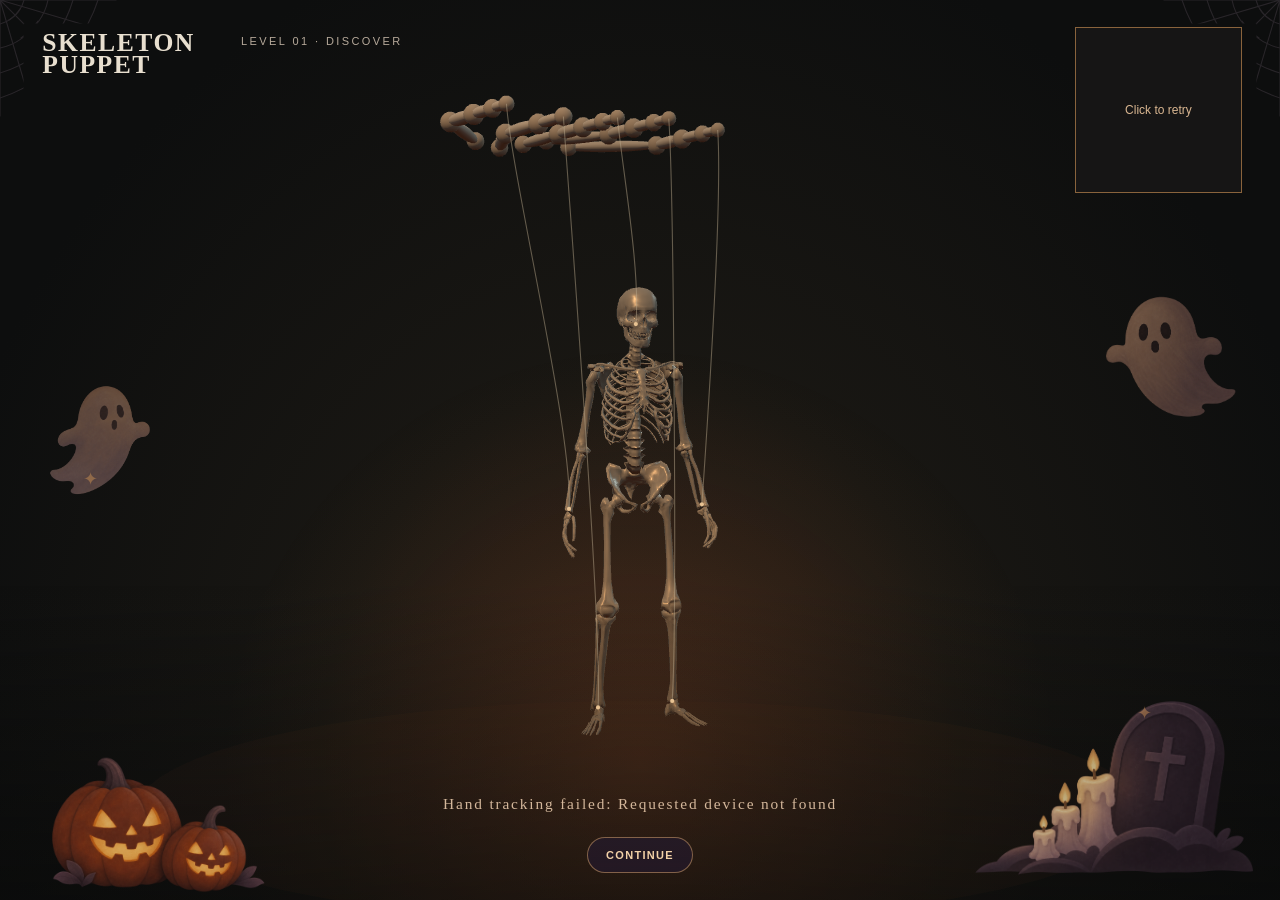
<file: index.html>
<!doctype html>
<html lang="en">
<head>
  <meta charset="utf-8">
  <meta name="viewport" content="width=device-width,initial-scale=1">
  <title>Skeleton Puppet</title>
  <link rel="stylesheet" href="./style.css">
  <script type="importmap">{"imports":{"three":"./vendor/three.module.js"}}</script>
</head>
<body>
  <main id="app">
    <div id="stage"></div>
    <div class="halloween-edge halloween-web" aria-hidden="true"></div>
    <div class="halloween-edge halloween-web halloween-web-right" aria-hidden="true"></div>
    <img class="halloween-edge halloween-pumpkins" src="./public/images/decorations/jack-o-lanterns-reference.png" alt="" aria-hidden="true">
    <img class="halloween-edge halloween-candles" src="./public/images/decorations/candles-tombstone-reference.png" alt="" aria-hidden="true">
    <img class="halloween-edge halloween-ghost halloween-ghost-left" src="./public/images/decorations/ghost-left-reference.png" alt="" aria-hidden="true">
    <img class="halloween-edge halloween-ghost halloween-ghost-right" src="./public/images/decorations/ghost-right-reference.png" alt="" aria-hidden="true">
    <span class="halloween-edge halloween-star halloween-star-left" aria-hidden="true">✦</span>
    <span class="halloween-edge halloween-star halloween-star-right" aria-hidden="true">✦</span>
    <svg id="rig" aria-label="Skeletal hand and five puppet strings"></svg>
    <header><span class="mark">SKELETON<br>PUPPET</span><span class="phase" id="phase">LEVEL 01 · DISCOVER</span></header>
    <aside id="camera" aria-label="Live camera preview">
      <video id="preview" autoplay muted playsinline></video>
      <canvas id="landmarks" aria-hidden="true"></canvas>
      <span id="finger-readout" aria-live="off"></span>
      <span id="camera-status">START CAMERA</span>
    </aside>
    <div class="scene-label" id="scene-label">Move your fingers. See what happens.</div>
    <button class="quiet-action" id="continue" type="button">CONTINUE</button>
    <button class="quiet-action" id="help" type="button" hidden>Need help?</button>
    <div class="ready-panel" id="ready-panel" hidden>
      <p>Do you know how to control your skeleton?</p>
      <div class="ready-actions"><button id="start-level-2" type="button">YES, LET'S GO!</button><button id="keep-exploring" type="button">KEEP EXPLORING</button></div>
    </div>
    <div class="fact-card" id="fact-card" hidden>
      <img id="fact-image" class="fact-image" alt="" width="120" height="160">
      <div class="fact-content"><strong id="fact-title"></strong><div id="fact-text"></div><button id="fact-next" type="button">NEXT</button></div>
    </div>
    <div class="complete-panel" id="complete-panel" hidden><strong>YOU KNOW YOUR BONES!</strong><span>Great job exploring your skeleton.</span><button id="start-check" type="button">START SKELETON CHECK</button></div>
    <section class="quiz-card" id="quiz-card" aria-label="Skeleton Check" hidden>
      <div class="quiz-top"><strong>SKELETON CHECK</strong><span id="quiz-progress">01 / 04</span></div>
      <h1 id="quiz-question"></h1>
      <div class="quiz-options" id="quiz-options">
        <button type="button" data-answer="A"><b>A</b><span></span></button>
        <button type="button" data-answer="B"><b>B</b><span></span></button>
        <button type="button" data-answer="C"><b>C</b><span></span></button>
      </div>
      <div class="quiz-feedback" id="quiz-feedback" hidden><strong id="quiz-result"></strong><p id="quiz-explanation"></p></div>
      <button class="quiz-next" id="quiz-next" type="button" hidden>NEXT</button>
    </section>
    <div class="complete-panel" id="quiz-complete" hidden><strong>SKELETON CHECK COMPLETE!</strong><span>You know more about your bones now!</span><button id="start-bone-challenge" type="button">START BONE CHALLENGE</button><button id="quiz-again" type="button">PLAY AGAIN</button></div>
    <section class="bone-challenge" id="bone-challenge" aria-label="Bone Challenge" hidden>
      <div class="bone-challenge-top"><span id="challenge-progress">01 / 04</span></div>
      <h1 id="challenge-name">HUMERUS</h1>
      <p id="challenge-prompt">Find &amp; move this bone.</p>
      <p class="bone-challenge-feedback" id="challenge-feedback" role="status" hidden></p>
      <button class="quiz-next" id="challenge-next" type="button" hidden>NEXT</button>
    </section>
    <div class="complete-panel" id="challenge-complete" hidden><strong>YOU'RE A BONE MASTER!</strong><span>You know where your bones are!</span><button id="challenge-again" type="button">PLAY AGAIN</button><button id="challenge-over" type="button">START OVER</button></div>
    <div id="loading">Loading skeleton…</div>
  </main>
  <script type="module" src="./main.js"></script>
</body>
</html>
</file>
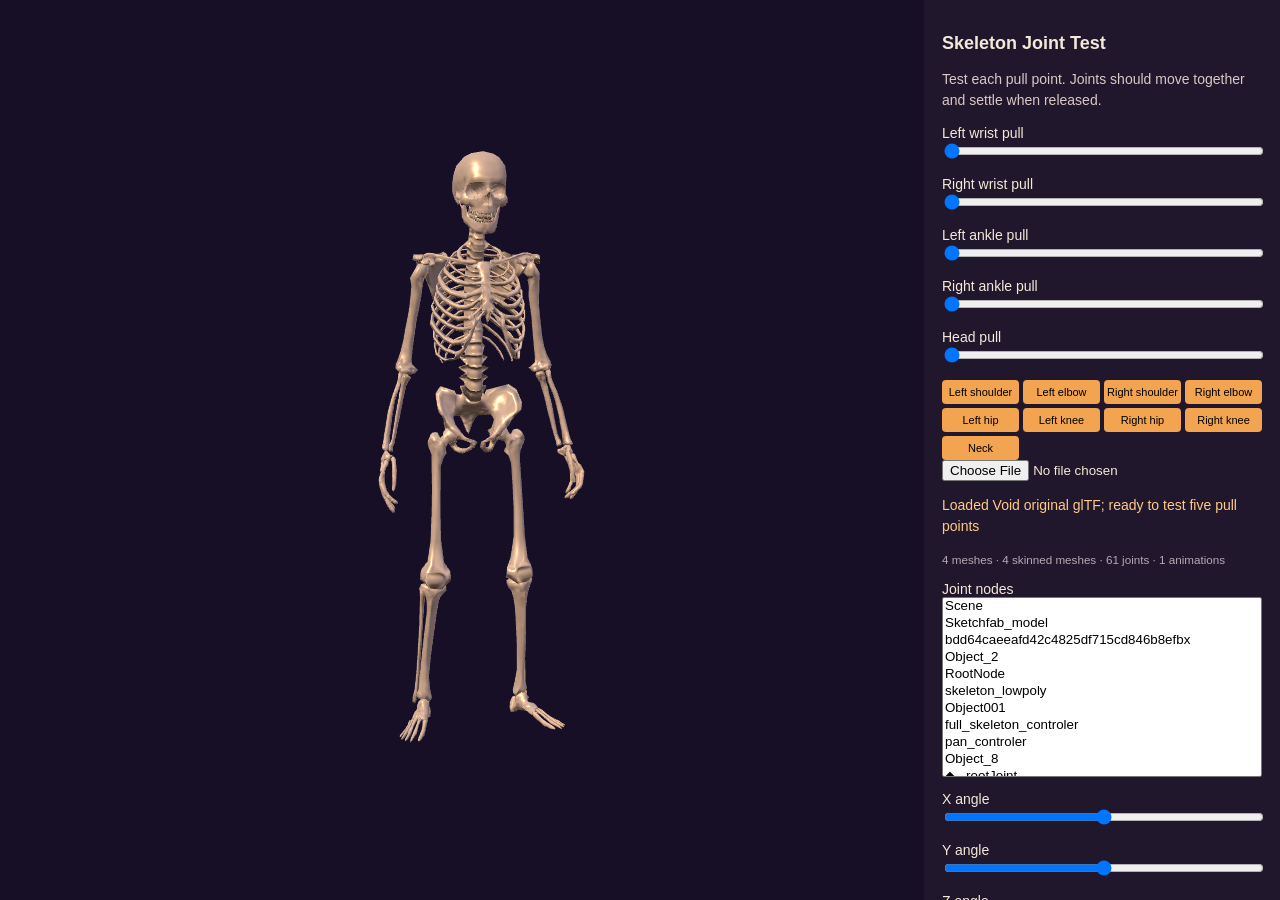
<file: joint-test.html>
<!doctype html><html lang="en"><head><meta charset="utf-8"><meta name="viewport" content="width=device-width,initial-scale=1"><title>Skeleton Puppet · Joint Test</title><script type="importmap">{"imports":{"three":"./vendor/three.module.js"}}</script><style>body{margin:0;background:#120d20;color:#f3e9d8;font:14px Arial,sans-serif}#view{position:fixed;inset:0 320px 0 0}aside{position:fixed;right:0;top:0;bottom:0;width:320px;padding:18px;overflow:auto;background:#21172c}h1{font-size:18px}label{display:block;margin:14px 0}input,select{width:100%}p{line-height:1.5;color:#dbc8c6}#joint-presets{display:grid;grid-template-columns:repeat(4,1fr);gap:4px}#joint-presets button{font-size:11px;padding:6px 2px}button{background:#f2a451;border:0;border-radius:4px;padding:9px 14px;cursor:pointer}#status{color:#ffca88}#joints{height:180px}small{color:#b8a8b2}@media(max-width:700px){#view{inset:0 0 230px 0}aside{top:auto;left:0;right:0;bottom:0;width:auto;height:230px;padding:10px}h1{margin:0 0 4px}aside p{display:none}#joints{height:100px}label{margin:6px 0}} </style></head><body><div id="view"></div><aside><h1>Skeleton Joint Test</h1><p>Test each pull point. Joints should move together and settle when released.</p><div id="pull-tests"></div><div id="joint-presets" aria-label="Individual joint tests"></div><input id="file" type="file" accept=".glb,.gltf"><p id="status">Loading original glTF…</p><small id="stats"></small><label>Joint nodes<select id="joints" size="12"></select></label><label>X angle<input id="x" type="range" min="-90" max="90" value="0"></label><label>Y angle<input id="y" type="range" min="-90" max="90" value="0"></label><label>Z angle<input id="z" type="range" min="-90" max="90" value="0"></label><button id="reset">Reset pose</button></aside><script type="module" src="joint-test.js"></script></body></html>
</file>
<file: style.css>
:root{color-scheme:dark;--ember:#e89548;--bone:#e8dfcf;--panel:#241b2ceF;--panel-border:#d5996866;--panel-radius:20px;--panel-shadow:0 14px 36px #0009;--panel-speed:.24s}
*{box-sizing:border-box}
html,body,#app{margin:0;width:100%;height:100%;overflow:hidden}
body{background:#10100f;color:var(--bone);font-family:Georgia,"Songti SC",serif}
#app{position:relative;background:radial-gradient(ellipse at 50% 84%,#342018 0,#191713 35%,#0d0e0e 80%)}
#app:after{content:"";position:absolute;inset:0;pointer-events:none;background:linear-gradient(0deg,#08090999,transparent 35%),radial-gradient(circle at 50% 85%,#ef873522,transparent 42%)}
#stage,#rig{position:absolute;inset:0;width:100%;height:100%}
#stage{z-index:0}
#stage canvas{display:block}
.halloween-edge{position:absolute;z-index:1;pointer-events:none;user-select:none}
.halloween-pumpkins{left:0;bottom:0;width:clamp(165px,24vw,350px);height:clamp(78px,19vh,155px);object-fit:cover;object-position:center;filter:brightness(.88) saturate(.88)}
.halloween-candles{right:0;bottom:0;width:clamp(170px,26vw,370px);height:clamp(110px,28vh,240px);object-fit:cover;object-position:center;filter:brightness(.78) saturate(.75)}
.halloween-web{left:0;top:0;width:124px;height:124px;background:url('./public/images/decorations/corner-web.svg') left top/contain no-repeat;clip-path:polygon(0 0,100% 0,100% 19%,19% 19%,19% 100%,0 100%);opacity:.24}
.halloween-web-right{left:auto;right:0;transform:scaleX(-1)}
.halloween-ghost{object-fit:cover;opacity:.54;animation:ghost-drift 6s ease-in-out infinite alternate}
.halloween-ghost-left{left:0;top:39%;width:clamp(135px,15vw,220px);height:clamp(115px,14vw,200px)}
.halloween-ghost-right{right:0;top:30%;width:clamp(145px,17vw,245px);height:clamp(110px,14vw,200px);animation-delay:-2.7s}
.halloween-star{color:#d19555;opacity:.48;font:clamp(12px,1.4vw,21px) Georgia,serif}
.halloween-star-left{left:6.5%;top:52%}
.halloween-star-right{right:10%;top:78%}
@keyframes ghost-drift{to{translate:0 -7px}}
#rig{z-index:2;pointer-events:none;overflow:visible}
header{position:absolute;left:3.3vw;top:3.5vh;display:flex;align-items:start;gap:3.6vw;z-index:3}
.mark{font-size:clamp(15px,2vw,30px);font-weight:bold;line-height:.87;letter-spacing:.06em}
.phase{font:11px Arial,sans-serif;letter-spacing:.22em;color:#b6a99a;padding-top:3px}
.level-change{animation:level-change .35s ease-out}
@keyframes level-change{from{opacity:.35}to{opacity:1}}
@media(prefers-reduced-motion:reduce){.level-change{animation:none}}
#camera{position:absolute;right:3vw;top:3vh;width:clamp(100px,13vw,180px);aspect-ratio:1;z-index:4;border:1px solid #d5985899;background:#161515;overflow:hidden;cursor:pointer}
#preview{width:100%;height:100%;object-fit:cover;transform:scaleX(-1)}
#landmarks{position:absolute;inset:0;width:100%;height:100%;pointer-events:none}
#finger-readout{position:absolute;left:3px;right:3px;bottom:3px;padding:2px;background:#100d0dbb;color:#f5d7a3;text-align:center;font:9px Arial,sans-serif;letter-spacing:.02em;pointer-events:none}
#camera-status{position:absolute;inset:0;display:grid;place-items:center;text-align:center;padding:10px;background:#161515;color:#d9b691;font:12px Arial,sans-serif}
#camera.active #camera-status{display:none}
.scene-label{position:absolute;bottom:calc(3vh + 60px);left:50%;transform:translateX(-50%);z-index:3;font-size:clamp(12px,1.2vw,17px);letter-spacing:.12em;color:#d4b79b;white-space:nowrap}
.quiet-action{position:absolute;bottom:3vh;left:50%;transform:translateX(-50%);z-index:4;border:1px solid #d6a16c88;border-radius:999px;background:#241b2cbb;color:#f3d1a7;font:600 11px Arial,sans-serif;letter-spacing:.12em;cursor:pointer;padding:10px 18px;min-height:36px;transition:background var(--panel-speed),border-color var(--panel-speed),color var(--panel-speed)}
.quiet-action:hover{background:#4a2c34;border-color:#e8b781;color:#fff0d8}
.quiet-action:active{background:#633a37}
#help{bottom:3vh}
button[hidden],div[hidden],section[hidden]{display:none!important}
.ready-panel,.fact-card,.complete-panel{position:absolute;z-index:5;background:var(--panel);border:1px solid var(--panel-border);border-radius:var(--panel-radius);box-shadow:var(--panel-shadow);color:#f4e8d7;animation:panel-appear var(--panel-speed) ease-out}
@keyframes panel-appear{from{opacity:0;translate:0 5px}to{opacity:1;translate:0 0}}
.ready-panel{left:50%;bottom:13vh;transform:translateX(-50%);width:min(360px,86vw);padding:20px 22px;text-align:center}
.ready-panel p{margin:0 0 16px;font-size:16px;line-height:1.5}
.ready-actions{display:flex;gap:8px;justify-content:center}
.ready-panel button,.fact-card button{border:1px solid #dda466;border-radius:999px;background:#bd733c;color:#fff3e1;padding:10px 16px;min-height:38px;font:700 11px Arial,sans-serif;letter-spacing:.06em;cursor:pointer;transition:background var(--panel-speed),border-color var(--panel-speed),transform var(--panel-speed)}
.ready-panel button:hover,.fact-card button:hover{background:#d88a4a;border-color:#efbf85;transform:translateY(-1px)}
.ready-panel button:active,.fact-card button:active{transform:translateY(1px);background:#a95e31}
.ready-panel button+button{background:#322635;color:#f0d9bd;border-color:#a78175}
.ready-panel button+button:hover{background:#493449}
button:focus-visible{outline:2px solid #ffe0a9;outline-offset:3px}
.fact-card{display:grid;grid-template-columns:minmax(74px,29%) minmax(0,1fr);align-items:center;gap:13px;width:min(370px,calc(100vw - 24px));max-height:calc(100vh - 145px);overflow:auto;padding:17px}
.fact-image{display:block;width:100%;height:180px;object-fit:contain;align-self:center}
.fact-content{min-width:0}
.fact-card strong,.complete-panel strong{display:block;color:#ffbd75;font:700 14px Arial,sans-serif;letter-spacing:.1em}
.fact-card #fact-title{font:700 18px/1.2 "Palatino Linotype",Palatino,Georgia,serif;letter-spacing:.045em}
.fact-card p{font:14px/1.42 Georgia,serif;margin:8px 0}
.fact-card p:last-child{margin-bottom:14px}
.fact-keyword{color:#ffbd75;font-weight:700}
.complete-panel{left:50%;bottom:12vh;transform:translateX(-50%);width:min(300px,82vw);padding:20px 22px;text-align:center}
.complete-panel span{display:block;font:15px/1.5 Georgia,serif;margin-top:10px}
#loading{position:absolute;left:50%;top:50%;transform:translate(-50%,-50%);font:13px Arial,sans-serif;color:#d7be9f;z-index:5}
#loading.hidden{display:none}
@media(max-width:600px){header{left:20px;top:22px;display:block}.phase{display:block;font-size:8px;letter-spacing:.08em;padding-top:8px}#camera{right:18px;top:18px;width:100px}.scene-label{max-width:90vw;text-align:center;white-space:normal}.fact-card{grid-template-columns:72px minmax(0,1fr);gap:10px;padding:14px;max-height:calc(100vh - 180px)}.fact-image{height:115px}.fact-card p{font-size:12px;line-height:1.35;margin:6px 0}}
@media(max-width:600px){.halloween-pumpkins{width:clamp(130px,34vw,175px);height:clamp(65px,15vh,90px)}.halloween-candles{width:clamp(120px,34vw,180px);height:clamp(90px,19vh,130px)}.halloween-ghost-left{width:110px;height:110px;left:-10px;top:40%}.halloween-ghost-right{width:120px;height:110px;right:-12px;top:31%}.halloween-web{width:70px;height:70px;opacity:.18}.halloween-star{display:none}}
@media(prefers-reduced-motion:reduce){.ready-panel,.fact-card,.complete-panel{animation:none}.halloween-ghost{animation:none}.quiet-action,.ready-panel button,.fact-card button{transition:none}}

/* Skeleton Check reuses the existing theater panels and button palette. */
.quiz-card{position:absolute;z-index:5;left:clamp(24px,8vw,110px);top:clamp(90px,15vh,115px);width:min(350px,calc(100vw - 24px));max-height:calc(100vh - 140px);overflow:auto;padding:22px 24px;background:var(--panel);border:1px solid var(--panel-border);border-radius:var(--panel-radius);box-shadow:var(--panel-shadow);color:#f4e8d7;animation:panel-appear var(--panel-speed) ease-out}
.quiz-top{display:flex;justify-content:space-between;align-items:center;gap:12px;color:#ffbd75;font:700 11px Arial,sans-serif;letter-spacing:.12em}
.quiz-top span{color:#d9b999;white-space:nowrap}
.quiz-card h1{margin:18px 0 20px;font:700 clamp(18px,2vw,22px)/1.25 Georgia,serif;color:#fff0dc;letter-spacing:0}
.quiz-options{display:grid;gap:9px}
.quiz-options button{display:flex;align-items:center;gap:12px;width:100%;min-height:46px;padding:9px 13px;border:1px solid #ac827477;border-radius:13px;background:#342836;color:#f4e8d7;text-align:left;font:600 15px Arial,sans-serif;cursor:pointer;transition:background var(--panel-speed),border-color var(--panel-speed)}
.quiz-options button b{display:grid;place-items:center;flex:none;width:27px;height:27px;border-radius:50%;background:#6c493a;color:#ffe6be;font:700 12px Arial,sans-serif}
.quiz-options button:hover:not(:disabled){background:#483244;border-color:#e5ac76}
.quiz-options button:active:not(:disabled){background:#5a3c45}
.quiz-options button.correct{border-color:#c5c98f;background:#3c4234;color:#f5efd9}
.quiz-options button.correct b{background:#7b915b;color:#fff}
.quiz-options button.incorrect{border-color:#b58981;background:#47343d;color:#f3dcce}
.quiz-options button.incorrect b{background:#976a66;color:#fff}
.quiz-options button:disabled{cursor:default}
.quiz-feedback{margin-top:17px;padding-top:15px;border-top:1px solid #d5996844}
.quiz-feedback strong{color:#ffbd75;font:700 15px Arial,sans-serif}
.quiz-feedback p{margin:8px 0 0;font:15px/1.45 Georgia,serif}
.quiz-next,.complete-panel button{margin-top:18px;border:1px solid #dda466;border-radius:999px;background:#bd733c;color:#fff3e1;padding:10px 17px;min-height:40px;font:700 11px Arial,sans-serif;letter-spacing:.06em;cursor:pointer;transition:background var(--panel-speed),transform var(--panel-speed)}
.quiz-next:hover,.complete-panel button:hover{background:#d88a4a;transform:translateY(-1px)}
.quiz-next:active,.complete-panel button:active{background:#a95e31;transform:translateY(1px)}
@media(max-width:650px){.quiz-card{left:12px;top:125px;width:min(350px,calc(100vw - 24px));padding:16px 18px;max-height:calc(100vh - 150px)}.quiz-card h1{font-size:18px;margin:13px 0 15px}.quiz-options button{min-height:42px}.quiz-feedback p{font-size:14px}.quiz-next{margin-top:13px}}
@media(prefers-reduced-motion:reduce){.quiz-card{animation:none}.quiz-options button,.quiz-next,.complete-panel button{transition:none}}

/* Level 3 uses the open left wing without a question card. */
.bone-challenge{position:absolute;z-index:4;left:clamp(24px,8vw,110px);top:clamp(190px,32vh,300px);width:min(310px,30vw);color:#f4e8d7;text-shadow:0 2px 16px #0b080add}
.bone-challenge-top{display:flex;align-items:center;justify-content:space-between;gap:12px;font:700 11px Arial,sans-serif;letter-spacing:.1em;color:#dec1a1}
.bone-challenge-top span{white-space:nowrap;color:#ffbd75}
.bone-challenge h1{margin:19px 0 8px;color:#ffb35c;font:700 clamp(27px,3vw,42px)/1.07 "Palatino Linotype",Palatino,Georgia,serif;letter-spacing:.025em}
.bone-challenge>p{margin:0;font:16px/1.45 Georgia,serif}
.bone-challenge .bone-challenge-feedback{margin-top:14px;color:#ffd09a;font:700 14px/1.4 Arial,sans-serif;letter-spacing:.02em}
.bone-challenge #challenge-next{margin-top:16px}
#challenge-complete{width:min(330px,84vw)}
#challenge-complete button+button,#quiz-complete button+button{margin-left:8px;background:#322635;color:#f0d9bd;border-color:#a78175}
#challenge-complete button+button:hover,#quiz-complete button+button:hover{background:#493449}
.victory-confetti{position:absolute;inset:0;width:100%;height:100%;z-index:7;pointer-events:none;user-select:none}
@media(max-width:700px){.bone-challenge{left:14px;top:135px;width:min(240px,48vw)}.bone-challenge-top{display:block;font-size:9px}.bone-challenge-top span{display:block;margin-top:5px}.bone-challenge h1{font-size:clamp(22px,5vw,31px);margin-top:12px}.bone-challenge>p{font-size:13px}}
</file>
